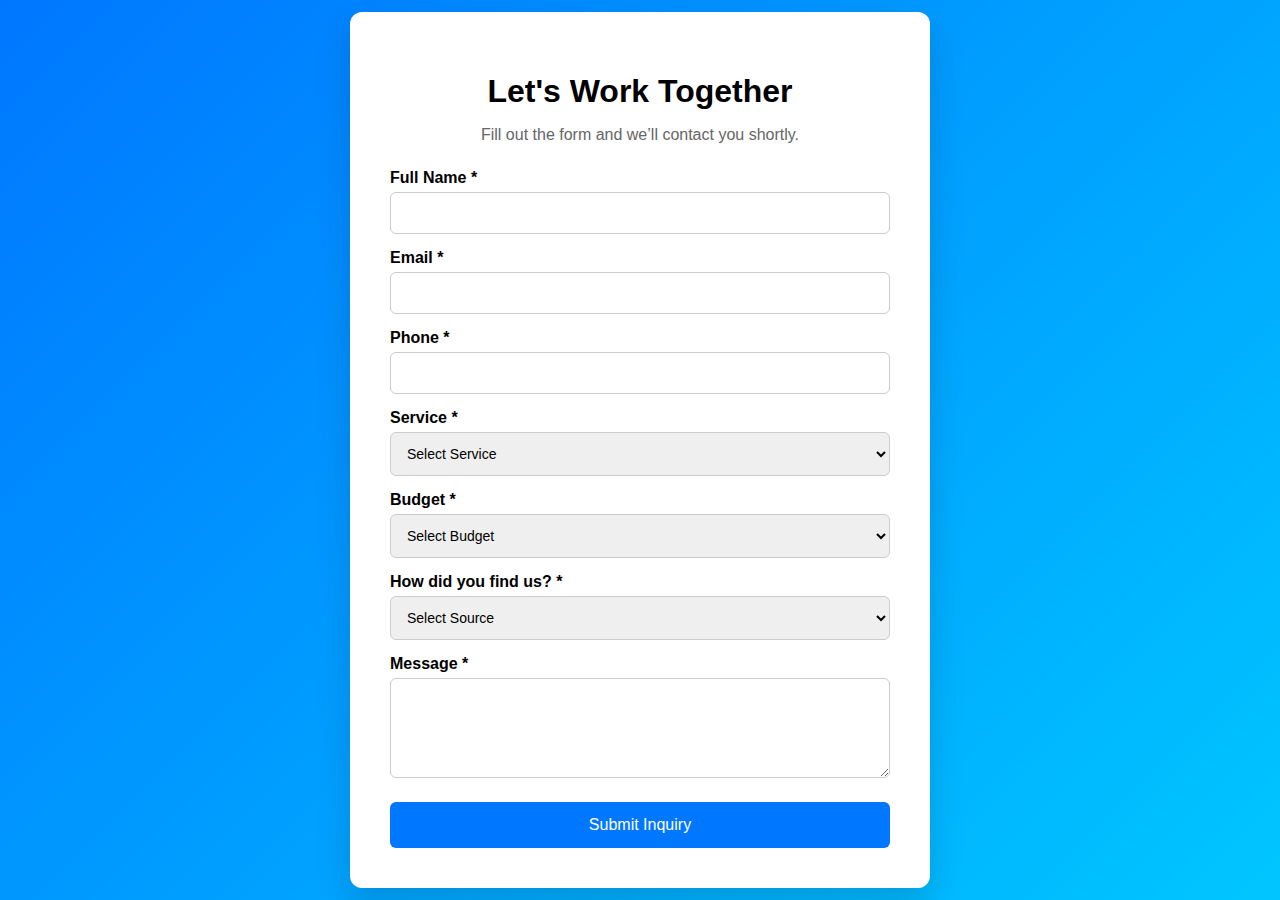
<file: index.html>
<!DOCTYPE html>
<html lang="en">
<head>
<meta charset="UTF-8">
<meta name="viewport" content="width=device-width, initial-scale=1.0">
<title>Service Inquiry</title>

<style>
body {
    margin: 0;
    font-family: Arial, sans-serif;
    background: linear-gradient(135deg, #0077ff, #00c6ff);
    display: flex;
    justify-content: center;
    align-items: center;
    min-height: 100vh;
}

.container {
    background: white;
    padding: 40px;
    border-radius: 12px;
    box-shadow: 0 15px 35px rgba(0,0,0,0.15);
    width: 100%;
    max-width: 500px;
}

h1 {
    text-align: center;
    margin-bottom: 10px;
}

p {
    text-align: center;
    color: #666;
    margin-bottom: 25px;
}

label {
    display: block;
    margin-top: 15px;
    font-weight: bold;
}

input, select, textarea {
    width: 100%;
    padding: 12px;
    margin-top: 5px;
    border-radius: 6px;
    border: 1px solid #ccc;
    font-size: 14px;
    box-sizing: border-box;
}

textarea {
    resize: vertical;
    min-height: 100px;
}

button {
    margin-top: 20px;
    width: 100%;
    padding: 14px;
    border: none;
    border-radius: 6px;
    background: #0077ff;
    color: white;
    font-size: 16px;
    cursor: pointer;
    transition: 0.3s;
}

button:hover {
    background: #005fd1;
}
</style>
</head>
<body>

<div class="container">
    <h1>Let's Work Together</h1>
    <p>Fill out the form and we’ll contact you shortly.</p>

    <form id="contactForm">

        <label>Full Name *</label>
        <input type="text" name="full_name" required>

        <label>Email *</label>
        <input type="email" name="email" required>

        <label>Phone *</label>
        <input type="tel" name="phone" required>

        <label>Service *</label>
        <select name="service" required>
            <option value="">Select Service</option>
            <option>Web Development</option>
            <option>AI Automation</option>
            <option>CRM Setup</option>
            <option>Consultation</option>
        </select>

        <label>Budget *</label>
        <select name="budget" required>
            <option value="">Select Budget</option>
            <option>$500 - $1,000</option>
            <option>$1,000 - $3,000</option>
            <option>$3,000 - $5,000</option>
            <option>$5,000+</option>
        </select>

        <label>How did you find us? *</label>
        <select name="source" required>
            <option value="">Select Source</option>
            <option>Facebook</option>
            <option>Google</option>
            <option>Referral</option>
            <option>Email</option>
            <option>Other</option>
        </select>

        <label>Message *</label>
        <textarea name="message" required></textarea>

        <button type="submit">Submit Inquiry</button>

    </form>
</div>

<script>
document.getElementById("contactForm").addEventListener("submit", async function(e) {
    e.preventDefault();

    const formData = new FormData(this);

    try {
        await fetch("https://hooks.zapier.com/hooks/catch/26297004/uexx4tc/", {
            method: "POST",
            mode: "no-cors",
            body: formData
        });

        window.location.href = "thank-you.html";

    } catch (error) {
        alert("Submission failed. Please try again.");
    }
});
</script>

</body>
</html>
</file>
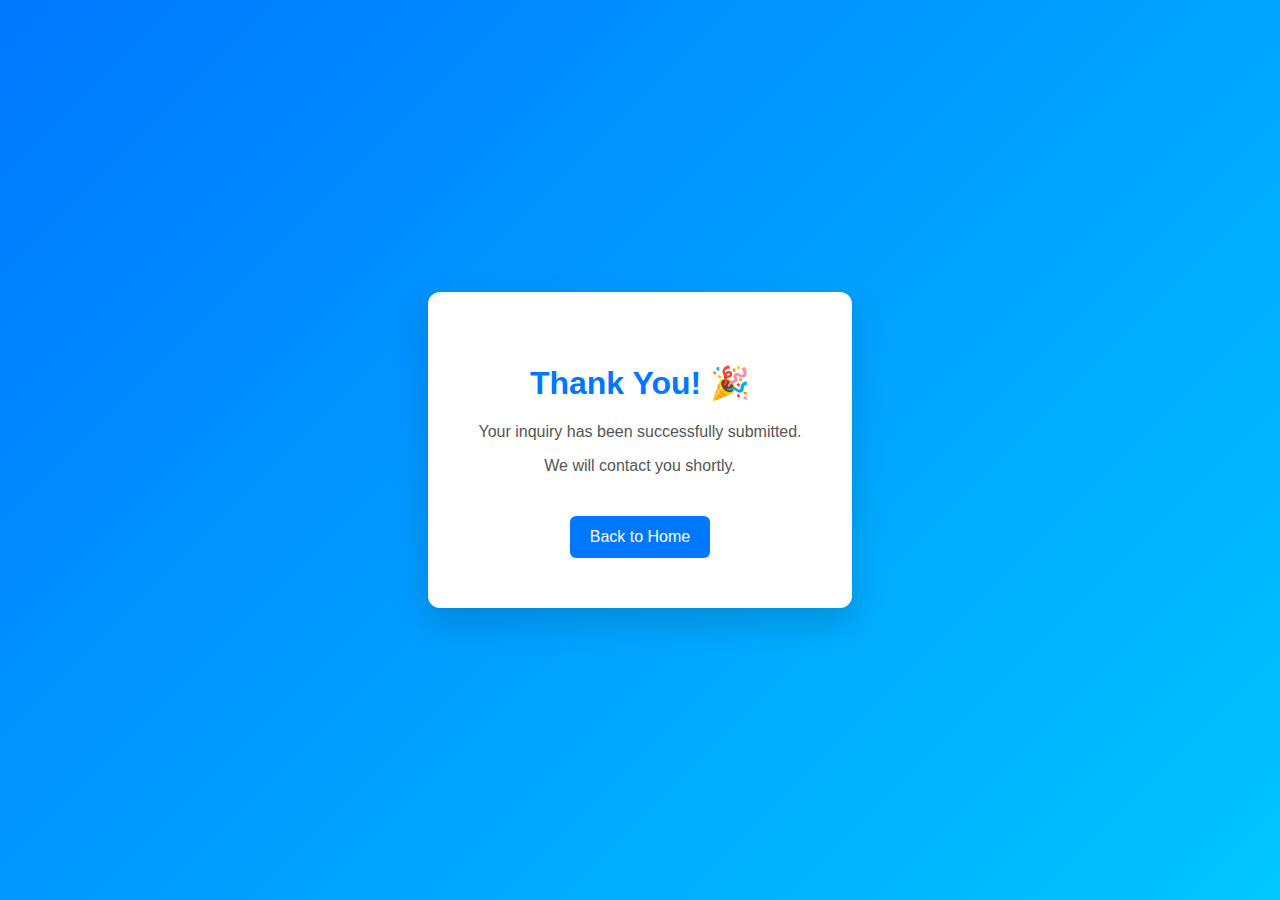
<file: thank-you.html>
<!DOCTYPE html>
<html lang="en">
<head>
<meta charset="UTF-8">
<meta name="viewport" content="width=device-width, initial-scale=1.0">
<title>Thank You</title>

<style>
body {
    margin: 0;
    font-family: Arial, sans-serif;
    background: linear-gradient(135deg, #0077ff, #00c6ff);
    display: flex;
    justify-content: center;
    align-items: center;
    height: 100vh;
}

.card {
    background: white;
    padding: 50px;
    border-radius: 12px;
    box-shadow: 0 15px 35px rgba(0,0,0,0.15);
    text-align: center;
    max-width: 400px;
}

h1 {
    color: #0077ff;
}

p {
    color: #555;
}

a {
    display: inline-block;
    margin-top: 25px;
    padding: 12px 20px;
    background: #0077ff;
    color: white;
    text-decoration: none;
    border-radius: 6px;
}
</style>
</head>
<body>

<div class="card">
    <h1>Thank You! 🎉</h1>
    <p>Your inquiry has been successfully submitted.</p>
    <p>We will contact you shortly.</p>
    <a href="index.html">Back to Home</a>
</div>

</body>
</html>
</file>
